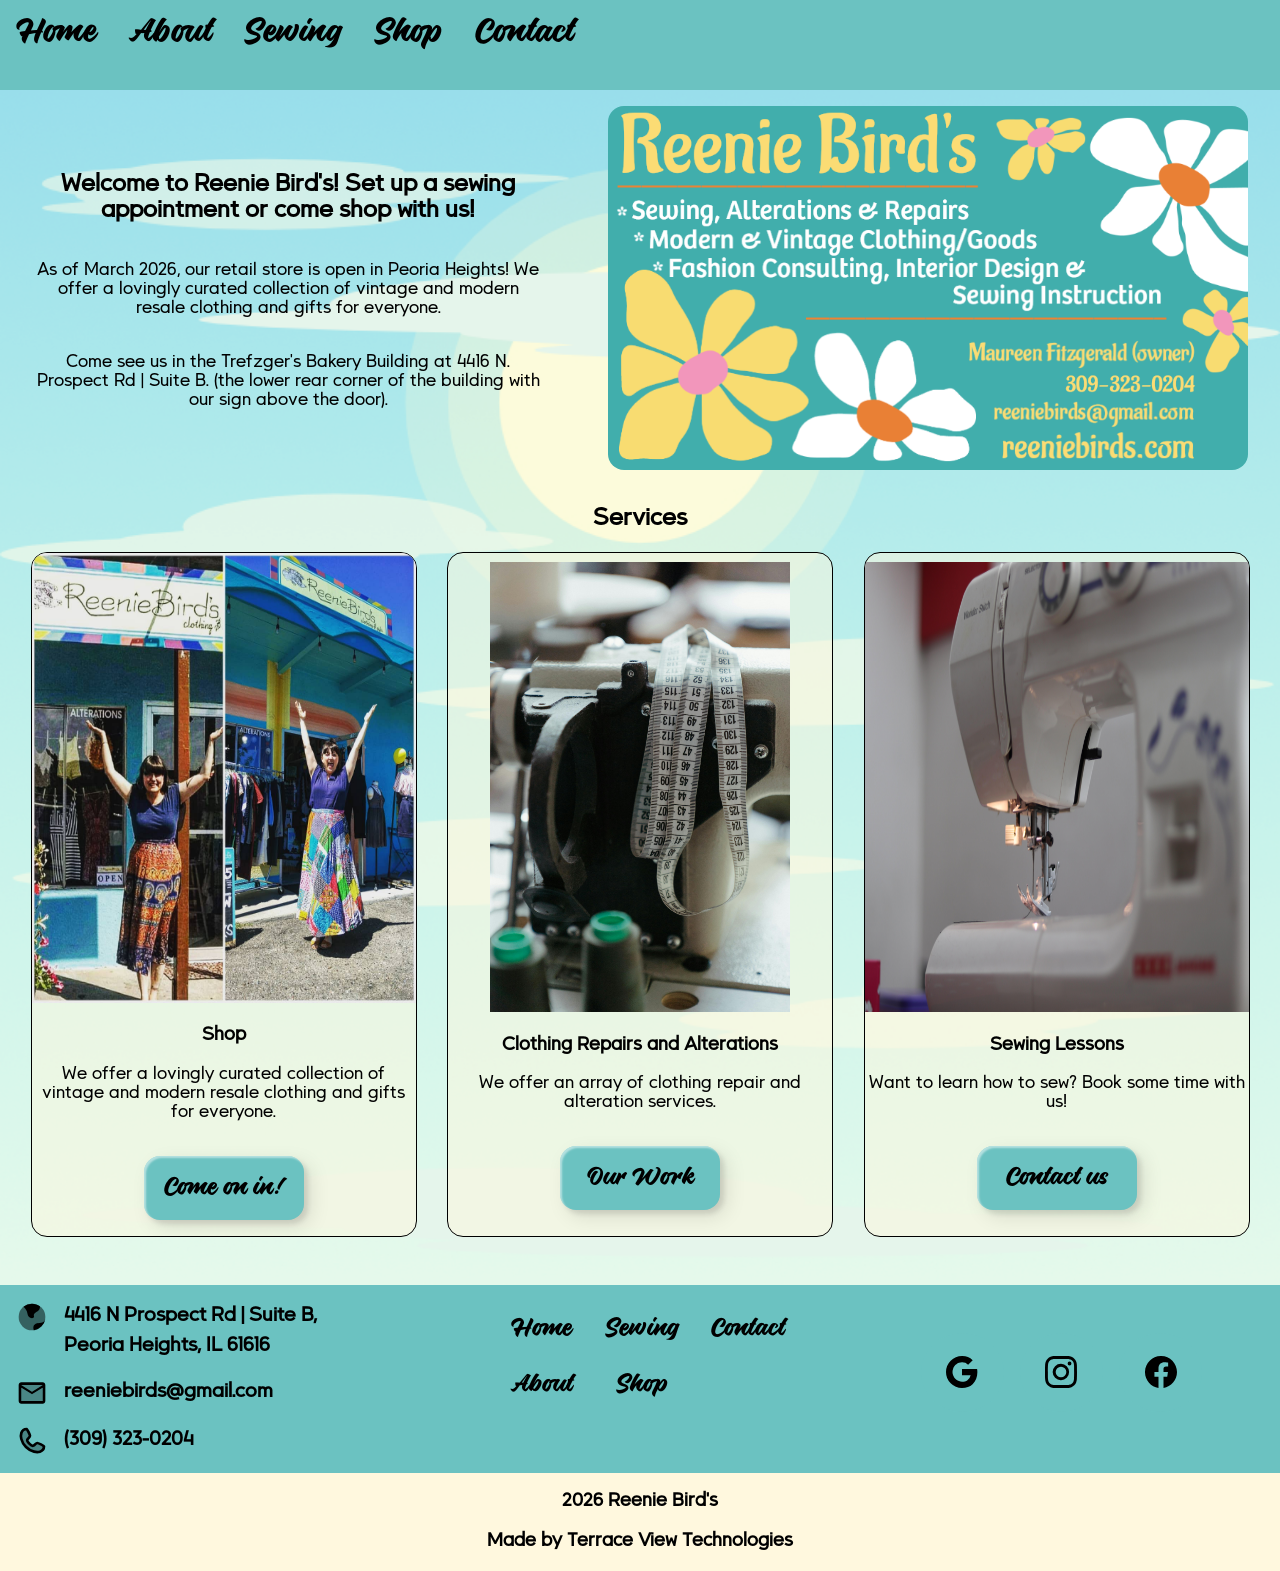
<file: index.html>
<!doctype html>
<html lang="en">
  <head>
    <meta charset="UTF-8" />
    <meta name="viewport" content="width=device-width, initial-scale=1.0" />
    <meta
      name="description"
      content="Peoria Heights shop offering sewing services and a lovingly curated collection of vintage and modern resale clothing and gifts for everyone"
    />
    <meta
      name="keywords"
      content="Peoria Heights resale clothing, Reenie Bird's Peoria Heights"
    />
    <meta property="og:title" content="Reenie Bird's | Peoria Heights" />
    <meta
      property="og:description"
      content="Peoria Heights shop offering sewing services and a lovingly curated collection of vintage and modern resale clothing and gifts for everyone"
    />
    <meta property="og:type" content="website" />
    <meta property="og:image" content="/images/logo.jpg" />
    <meta property="og:url" content="https://www.reeniebirds.com" />
    <title>Reenie Bird's | Peoria Heights</title>
    <link rel="stylesheet" href="output.css" />
  </head>
  <body>
    <section class="nav" id="navbar">
      <a href="index.html">Home</a>
      <a href="about.html">About</a>
      <a href="sewing.html">Sewing</a>
      <a href="shop.html">Shop</a>
      <a href="contact.html">Contact</a>
      <a class="icon" onclick="myFunction()">
        <svg
          xmlns="http://www.w3.org/2000/svg"
          width="16"
          height="16"
          fill="currentColor"
          class="bi bi-list"
          viewBox="0 0 16 16"
        >
          <path
            fill-rule="evenodd"
            d="M2.5 12a.5.5 0 0 1 .5-.5h10a.5.5 0 0 1 0 1H3a.5.5 0 0 1-.5-.5m0-4a.5.5 0 0 1 .5-.5h10a.5.5 0 0 1 0 1H3a.5.5 0 0 1-.5-.5m0-4a.5.5 0 0 1 .5-.5h10a.5.5 0 0 1 0 1H3a.5.5 0 0 1-.5-.5"
          />
        </svg>
      </a>
    </section>

    <div class="wrap">
      <img
        src="images/background copy.jpg"
        alt="Background"
        class="hero-background"
      />
      <section class="text-image">
        <div class="text">
          <h1>
            Welcome to Reenie Bird's! Set up a sewing appointment or come shop
            with us!
          </h1>
          <p>
            As of March 2026, our retail store is open in Peoria Heights! We
            offer a lovingly curated collection of vintage and modern resale
            clothing and gifts for everyone.
          </p>
          <p>
            Come see us in the Trefzger's Bakery Building at 4416 N. Prospect Rd
            | Suite B. (the lower rear corner of the building with our sign
            above the door).
          </p>
        </div>
        <div class="image">
          <img src="images/reenie.png" />
        </div>
      </section>
      <h2 style="position: relative; text-align: center">Services</h2>
      <section class="cards">
        <div class="card">
          <div class="card-img">
            <img src="images/building.jpg" />
          </div>
          <div class="card-text">
            <h3>Shop</h3>
            <p>
              We offer a lovingly curated collection of vintage and modern
              resale clothing and gifts for everyone.
            </p>
          </div>
          <a href="shop.html"
            ><button class="card-button btn-4">Come on in!</button></a
          >
        </div>
        <div class="card">
          <div class="card-img">
            <img src="images/alterations.jpg" />
          </div>
          <div class="card-text">
            <h3>Clothing Repairs and Alterations</h3>
            <p>
              We offer an array of clothing repair and alteration services.
            </p>
          </div>
          <a href="sewing.html"
            ><button class="card-button btn-4">Our Work</button></a
          >
        </div>
        <div class="card">
          <div class="card-img">
            <img src="images/sewing.jpg" />
          </div>
          <div class="card-text">
            <h3>Sewing Lessons</h3>
            <p>
              Want to learn how to sew? Book some time with us!
            </p>
          </div>
          <a href="contact.html"
            ><button class="card-button btn-4">Contact us</button></a
          >
        </div>
      </section>
    </div>
      <section class="footer">
        <div class="footer-left" style="margin-left: 1rem;">
            <div style="display: flex; margin-bottom: 1rem;">
                <svg xmlns="http://www.w3.org/2000/svg" width="32px" height="32px" style="margin-right: 1rem;" viewBox="0 0 24 24"><title xmlns="">earth-bold-duotone</title><circle cx="12" cy="12" r="10" fill="currentColor" opacity=".5"/><path fill="currentColor" d="M8.575 9.447C8.388 7.363 6.781 5.421 6 4.711l-.43-.37A9.96 9.96 0 0 1 12 2c2.214 0 4.26.72 5.916 1.936c.234.711-.212 2.196-.68 2.906c-.17.257-.554.577-.976.88c-.95.683-2.15 1.02-2.76 2.278a1.42 1.42 0 0 0-.083 1.016c.06.22.1.459.1.692c.002.755-.762 1.3-1.517 1.292c-1.964-.021-3.25-1.604-3.425-3.553m4.862 8.829c.988-1.862 4.281-1.862 4.281-1.862c3.432-.036 3.896-2.12 4.206-3.173a10.006 10.006 0 0 1-8.535 8.664c-.323-.68-.705-2.21.048-3.629"/></svg>
            <a href="https://www.google.com/maps/place/Reenie+Bird's+Alterations+and+Repairs%2FReenie+Bird's+Clothing+and+Gifts/@40.7404541,-89.5753849,17z/data=!3m1!4b1!4m6!3m5!1s0x808430a72eebaa35:0xdec595562383ec9b!8m2!3d40.7404541!4d-89.57281!16s%2Fg%2F11bwmffggb?entry=ttu&g_ep=EgoyMDI2MDMyMy4xIKXMDSoASAFQAw%3D%3D" class="cs-link">
                4416 N Prospect Rd | Suite B, <br>Peoria Heights, IL 61616
            </a>
            </div>
            <div style="display: flex; margin-bottom: 1rem;">
                <svg xmlns="http://www.w3.org/2000/svg" width="32px" height="32px" style="margin-right: 1rem;" viewBox="0 0 24 24"><title xmlns="">twotone-mail</title><path fill="currentColor" d="M20 6H4l8 4.99zM4 8v10h16V8l-8 5z" opacity=".3"/><path fill="currentColor" d="M20 4H4c-1.1 0-2 .9-2 2v12c0 1.1.9 2 2 2h16c1.1 0 2-.9 2-2V6c0-1.1-.9-2-2-2m0 2l-8 4.99L4 6zm0 12H4V8l8 5l8-5z"/></svg>
            <a href="mailto:reeniebirds@gmail.com" class="cs-link"> reeniebirds@gmail.com</a>
            </div>
            <div style="display: flex; margin-bottom: 1rem;">
                <svg xmlns="http://www.w3.org/2000/svg" width="32px" height="32px" style="margin-right: 1rem;" viewBox="0 0 24 24"><title xmlns="">phone-twotone</title><path fill="currentColor" fill-opacity="0" stroke="currentColor" stroke-dasharray="62" stroke-linecap="round" stroke-linejoin="round" stroke-width="2" d="M8 3c0.5 0 2.5 4.5 2.5 5c0 1 -1.5 2 -2 3c-0.5 1 0.5 2 1.5 3c0.39 0.39 2 2 3 1.5c1 -0.5 2 -2 3 -2c0.5 0 5 2 5 2.5c0 2 -1.5 3.5 -3 4c-1.5 0.5 -2.5 0.5 -4.5 0c-2 -0.5 -3.5 -1 -6 -3.5c-2.5 -2.5 -3 -4 -3.5 -6c-0.5 -2 -0.5 -3 0 -4.5c0.5 -1.5 2 -3 4 -3Z"><animate fill="freeze" attributeName="stroke-dashoffset" dur="0.6s" values="62;0"/><animate fill="freeze" attributeName="fill-opacity" begin="0.7s" dur="0.15s" to=".3"/></path></svg>
            <a href="tel:309-323-0204" class="cs-link">(309) 323-0204</a>
            </div>
        </div>
        <div class="footer-center">
        <div class="footer-col">
        <a href="index.html">Home</a>
        <a href="about.html">About</a>
        </div>
        <div class="footer-col">
        <a href="sewing.html">Sewing</a>
        <a href="shop.html">Shop</a>
        </div>
        <div class="footer-col">
        <a href="contact.html">Contact</a>
        </div>
        </div>
        <div class="footer-right">
          <div class="footer-col">
            <a
              class="cs-social-link"
              aria-label="visit google profile"
              href="https://maps.app.goo.gl/Jky63LUrPMNqRnny6"
            >
              <svg
                xmlns="http://www.w3.org/2000/svg"
                width="32"
                height="32"
                class="bi bi-google"
                viewBox="0 0 16 16"
              >
                <path
                  d="M15.545 6.558a9.4 9.4 0 0 1 .139 1.626c0 2.434-.87 4.492-2.384 5.885h.002C11.978 15.292 10.158 16 8 16A8 8 0 1 1 8 0a7.7 7.7 0 0 1 5.352 2.082l-2.284 2.284A4.35 4.35 0 0 0 8 3.166c-2.087 0-3.86 1.408-4.492 3.304a4.8 4.8 0 0 0 0 3.063h.003c.635 1.893 2.405 3.301 4.492 3.301 1.078 0 2.004-.276 2.722-.764h-.003a3.7 3.7 0 0 0 1.599-2.431H8v-3.08z"
                />
              </svg>
            </a>
          </div>
          <div class="footer-col">
            <a
              class="cs-social-link"
              aria-label="visit instagram profile"
              href="http://instagram.com/reeniebirds"
            >
              <svg
                xmlns="http://www.w3.org/2000/svg"
                width="32"
                height="32"
                class="bi bi-instagram"
                viewBox="0 0 16 16"
              >
                <path
                  d="M8 0C5.829 0 5.556.01 4.703.048 3.85.088 3.269.222 2.76.42a3.9 3.9 0 0 0-1.417.923A3.9 3.9 0 0 0 .42 2.76C.222 3.268.087 3.85.048 4.7.01 5.555 0 5.827 0 8.001c0 2.172.01 2.444.048 3.297.04.852.174 1.433.372 1.942.205.526.478.972.923 1.417.444.445.89.719 1.416.923.51.198 1.09.333 1.942.372C5.555 15.99 5.827 16 8 16s2.444-.01 3.298-.048c.851-.04 1.434-.174 1.943-.372a3.9 3.9 0 0 0 1.416-.923c.445-.445.718-.891.923-1.417.197-.509.332-1.09.372-1.942C15.99 10.445 16 10.173 16 8s-.01-2.445-.048-3.299c-.04-.851-.175-1.433-.372-1.941a3.9 3.9 0 0 0-.923-1.417A3.9 3.9 0 0 0 13.24.42c-.51-.198-1.092-.333-1.943-.372C10.443.01 10.172 0 7.998 0zm-.717 1.442h.718c2.136 0 2.389.007 3.232.046.78.035 1.204.166 1.486.275.373.145.64.319.92.599s.453.546.598.92c.11.281.24.705.275 1.485.039.843.047 1.096.047 3.231s-.008 2.389-.047 3.232c-.035.78-.166 1.203-.275 1.485a2.5 2.5 0 0 1-.599.919c-.28.28-.546.453-.92.598-.28.11-.704.24-1.485.276-.843.038-1.096.047-3.232.047s-2.39-.009-3.233-.047c-.78-.036-1.203-.166-1.485-.276a2.5 2.5 0 0 1-.92-.598 2.5 2.5 0 0 1-.6-.92c-.109-.281-.24-.705-.275-1.485-.038-.843-.046-1.096-.046-3.233s.008-2.388.046-3.231c.036-.78.166-1.204.276-1.486.145-.373.319-.64.599-.92s.546-.453.92-.598c.282-.11.705-.24 1.485-.276.738-.034 1.024-.044 2.515-.045zm4.988 1.328a.96.96 0 1 0 0 1.92.96.96 0 0 0 0-1.92m-4.27 1.122a4.109 4.109 0 1 0 0 8.217 4.109 4.109 0 0 0 0-8.217m0 1.441a2.667 2.667 0 1 1 0 5.334 2.667 2.667 0 0 1 0-5.334"
                />
              </svg>
            </a>
          </div>
          <div class="footer-col">
            <a
              class="cs-social-link"
              aria-label="visit facebook profile"
              href="https://facebook.com/reeniebirds"
            >
              <svg
                xmlns="http://www.w3.org/2000/svg"
                width="32"
                height="32"
                class="bi bi-facebook"
                viewBox="0 0 16 16"
              >
                <path
                  d="M16 8.049c0-4.446-3.582-8.05-8-8.05C3.58 0-.002 3.603-.002 8.05c0 4.017 2.926 7.347 6.75 7.951v-5.625h-2.03V8.05H6.75V6.275c0-2.017 1.195-3.131 3.022-3.131.876 0 1.791.157 1.791.157v1.98h-1.009c-.993 0-1.303.621-1.303 1.258v1.51h2.218l-.354 2.326H9.25V16c3.824-.604 6.75-3.934 6.75-7.951"
                />
              </svg>
            </a>
          </div>
        </div>
      </section>
    <section style="text-align: center">
      <h3>2026 Reenie Bird's</h3>
      <h3>Made by Terrace View Technologies</h3>
    </section>
    <script src="script.js"></script>
  </body>
</html>
</file>
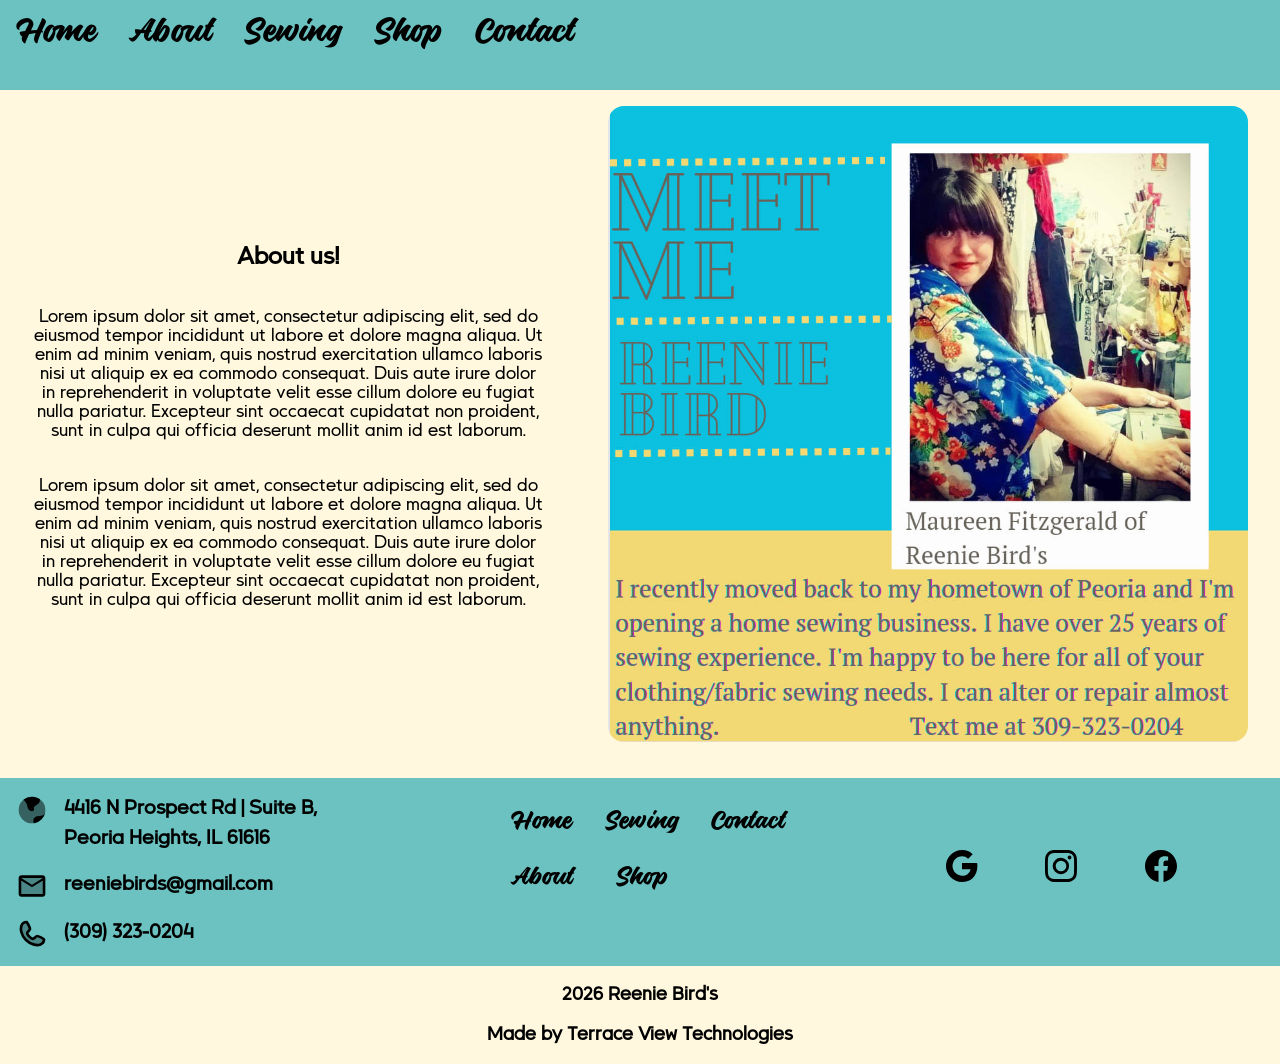
<file: about.html>
<!DOCTYPE html>
<html lang="en">
<head>
    <meta charset="UTF-8">
    <meta name="viewport" content="width=device-width, initial-scale=1.0">
    <meta name="description" content="">
    <title>About</title>
    <link rel="stylesheet" href="output.css">
</head>
<body>
    <section class="nav" id="navbar">
        <a href="index.html">Home</a>
        <a href="about.html">About</a>
        <a href="sewing.html">Sewing</a>
        <a href="shop.html">Shop</a>
        <a href="contact.html">Contact</a>
        <a class="icon" onclick="myFunction()">
            <svg xmlns="http://www.w3.org/2000/svg" width="16" height="16" fill="currentColor" class="bi bi-list"
                viewBox="0 0 16 16">
                <path fill-rule="evenodd"
                    d="M2.5 12a.5.5 0 0 1 .5-.5h10a.5.5 0 0 1 0 1H3a.5.5 0 0 1-.5-.5m0-4a.5.5 0 0 1 .5-.5h10a.5.5 0 0 1 0 1H3a.5.5 0 0 1-.5-.5m0-4a.5.5 0 0 1 .5-.5h10a.5.5 0 0 1 0 1H3a.5.5 0 0 1-.5-.5" />
            </svg>
        </a>

    </section>

    <section class="text-image">
        <div class="text">
        <h1>About us!</h1>
        <p>Lorem ipsum dolor sit amet, consectetur adipiscing elit, sed do eiusmod tempor incididunt ut labore et dolore magna aliqua. 
            Ut enim ad minim veniam, quis nostrud exercitation ullamco laboris nisi ut aliquip ex ea commodo consequat. 
            Duis aute irure dolor in reprehenderit in voluptate velit esse cillum dolore eu fugiat nulla pariatur. 
            Excepteur sint occaecat cupidatat non proident, sunt in culpa qui officia deserunt mollit anim id est laborum.
</p>
<p>Lorem ipsum dolor sit amet, consectetur adipiscing elit, sed do eiusmod tempor incididunt ut labore et dolore magna aliqua. 
            Ut enim ad minim veniam, quis nostrud exercitation ullamco laboris nisi ut aliquip ex ea commodo consequat. 
            Duis aute irure dolor in reprehenderit in voluptate velit esse cillum dolore eu fugiat nulla pariatur. 
            Excepteur sint occaecat cupidatat non proident, sunt in culpa qui officia deserunt mollit anim id est laborum.
</p>
</div>
<div class="image">
<img src="images/RB meet me.jpg">
</div>
    </section>
    <section class="footer">
        <div class="footer-left" style="margin-left: 1rem;">
            <div style="display: flex; margin-bottom: 1rem;">
                <svg xmlns="http://www.w3.org/2000/svg" width="32px" height="32px" style="margin-right: 1rem;" viewBox="0 0 24 24"><title xmlns="">earth-bold-duotone</title><circle cx="12" cy="12" r="10" fill="currentColor" opacity=".5"/><path fill="currentColor" d="M8.575 9.447C8.388 7.363 6.781 5.421 6 4.711l-.43-.37A9.96 9.96 0 0 1 12 2c2.214 0 4.26.72 5.916 1.936c.234.711-.212 2.196-.68 2.906c-.17.257-.554.577-.976.88c-.95.683-2.15 1.02-2.76 2.278a1.42 1.42 0 0 0-.083 1.016c.06.22.1.459.1.692c.002.755-.762 1.3-1.517 1.292c-1.964-.021-3.25-1.604-3.425-3.553m4.862 8.829c.988-1.862 4.281-1.862 4.281-1.862c3.432-.036 3.896-2.12 4.206-3.173a10.006 10.006 0 0 1-8.535 8.664c-.323-.68-.705-2.21.048-3.629"/></svg>
            <a href="https://www.google.com/maps/place/Reenie+Bird's+Alterations+and+Repairs%2FReenie+Bird's+Clothing+and+Gifts/@40.7404541,-89.5753849,17z/data=!3m1!4b1!4m6!3m5!1s0x808430a72eebaa35:0xdec595562383ec9b!8m2!3d40.7404541!4d-89.57281!16s%2Fg%2F11bwmffggb?entry=ttu&g_ep=EgoyMDI2MDMyMy4xIKXMDSoASAFQAw%3D%3D" class="cs-link">
                4416 N Prospect Rd | Suite B, <br>Peoria Heights, IL 61616
            </a>
            </div>
            <div style="display: flex; margin-bottom: 1rem;">
                <svg xmlns="http://www.w3.org/2000/svg" width="32px" height="32px" style="margin-right: 1rem;" viewBox="0 0 24 24"><title xmlns="">twotone-mail</title><path fill="currentColor" d="M20 6H4l8 4.99zM4 8v10h16V8l-8 5z" opacity=".3"/><path fill="currentColor" d="M20 4H4c-1.1 0-2 .9-2 2v12c0 1.1.9 2 2 2h16c1.1 0 2-.9 2-2V6c0-1.1-.9-2-2-2m0 2l-8 4.99L4 6zm0 12H4V8l8 5l8-5z"/></svg>
            <a href="mailto:reeniebirds@gmail.com" class="cs-link"> reeniebirds@gmail.com</a>
            </div>
            <div style="display: flex; margin-bottom: 1rem;">
                <svg xmlns="http://www.w3.org/2000/svg" width="32px" height="32px" style="margin-right: 1rem;" viewBox="0 0 24 24"><title xmlns="">phone-twotone</title><path fill="currentColor" fill-opacity="0" stroke="currentColor" stroke-dasharray="62" stroke-linecap="round" stroke-linejoin="round" stroke-width="2" d="M8 3c0.5 0 2.5 4.5 2.5 5c0 1 -1.5 2 -2 3c-0.5 1 0.5 2 1.5 3c0.39 0.39 2 2 3 1.5c1 -0.5 2 -2 3 -2c0.5 0 5 2 5 2.5c0 2 -1.5 3.5 -3 4c-1.5 0.5 -2.5 0.5 -4.5 0c-2 -0.5 -3.5 -1 -6 -3.5c-2.5 -2.5 -3 -4 -3.5 -6c-0.5 -2 -0.5 -3 0 -4.5c0.5 -1.5 2 -3 4 -3Z"><animate fill="freeze" attributeName="stroke-dashoffset" dur="0.6s" values="62;0"/><animate fill="freeze" attributeName="fill-opacity" begin="0.7s" dur="0.15s" to=".3"/></path></svg>
            <a href="tel:309-323-0204" class="cs-link">(309) 323-0204</a>
            </div>
        </div>
        <div class="footer-center">
        <div class="footer-col">
        <a href="index.html">Home</a>
        <a href="about.html">About</a>
        </div>
        <div class="footer-col">
        <a href="sewing.html">Sewing</a>
        <a href="shop.html">Shop</a>
        </div>
        <div class="footer-col">
        <a href="contact.html">Contact</a>
        </div>
        </div>
        <div class="footer-right">
          <div class="footer-col">
            <a
              class="cs-social-link"
              aria-label="visit google profile"
              href="https://maps.app.goo.gl/Jky63LUrPMNqRnny6"
            >
              <svg
                xmlns="http://www.w3.org/2000/svg"
                width="32"
                height="32"
                class="bi bi-google"
                viewBox="0 0 16 16"
              >
                <path
                  d="M15.545 6.558a9.4 9.4 0 0 1 .139 1.626c0 2.434-.87 4.492-2.384 5.885h.002C11.978 15.292 10.158 16 8 16A8 8 0 1 1 8 0a7.7 7.7 0 0 1 5.352 2.082l-2.284 2.284A4.35 4.35 0 0 0 8 3.166c-2.087 0-3.86 1.408-4.492 3.304a4.8 4.8 0 0 0 0 3.063h.003c.635 1.893 2.405 3.301 4.492 3.301 1.078 0 2.004-.276 2.722-.764h-.003a3.7 3.7 0 0 0 1.599-2.431H8v-3.08z"
                />
              </svg>
            </a>
          </div>
          <div class="footer-col">
            <a
              class="cs-social-link"
              aria-label="visit instagram profile"
              href="http://instagram.com/reeniebirds"
            >
              <svg
                xmlns="http://www.w3.org/2000/svg"
                width="32"
                height="32"
                class="bi bi-instagram"
                viewBox="0 0 16 16"
              >
                <path
                  d="M8 0C5.829 0 5.556.01 4.703.048 3.85.088 3.269.222 2.76.42a3.9 3.9 0 0 0-1.417.923A3.9 3.9 0 0 0 .42 2.76C.222 3.268.087 3.85.048 4.7.01 5.555 0 5.827 0 8.001c0 2.172.01 2.444.048 3.297.04.852.174 1.433.372 1.942.205.526.478.972.923 1.417.444.445.89.719 1.416.923.51.198 1.09.333 1.942.372C5.555 15.99 5.827 16 8 16s2.444-.01 3.298-.048c.851-.04 1.434-.174 1.943-.372a3.9 3.9 0 0 0 1.416-.923c.445-.445.718-.891.923-1.417.197-.509.332-1.09.372-1.942C15.99 10.445 16 10.173 16 8s-.01-2.445-.048-3.299c-.04-.851-.175-1.433-.372-1.941a3.9 3.9 0 0 0-.923-1.417A3.9 3.9 0 0 0 13.24.42c-.51-.198-1.092-.333-1.943-.372C10.443.01 10.172 0 7.998 0zm-.717 1.442h.718c2.136 0 2.389.007 3.232.046.78.035 1.204.166 1.486.275.373.145.64.319.92.599s.453.546.598.92c.11.281.24.705.275 1.485.039.843.047 1.096.047 3.231s-.008 2.389-.047 3.232c-.035.78-.166 1.203-.275 1.485a2.5 2.5 0 0 1-.599.919c-.28.28-.546.453-.92.598-.28.11-.704.24-1.485.276-.843.038-1.096.047-3.232.047s-2.39-.009-3.233-.047c-.78-.036-1.203-.166-1.485-.276a2.5 2.5 0 0 1-.92-.598 2.5 2.5 0 0 1-.6-.92c-.109-.281-.24-.705-.275-1.485-.038-.843-.046-1.096-.046-3.233s.008-2.388.046-3.231c.036-.78.166-1.204.276-1.486.145-.373.319-.64.599-.92s.546-.453.92-.598c.282-.11.705-.24 1.485-.276.738-.034 1.024-.044 2.515-.045zm4.988 1.328a.96.96 0 1 0 0 1.92.96.96 0 0 0 0-1.92m-4.27 1.122a4.109 4.109 0 1 0 0 8.217 4.109 4.109 0 0 0 0-8.217m0 1.441a2.667 2.667 0 1 1 0 5.334 2.667 2.667 0 0 1 0-5.334"
                />
              </svg>
            </a>
          </div>
          <div class="footer-col">
            <a
              class="cs-social-link"
              aria-label="visit facebook profile"
              href="https://facebook.com/reeniebirds"
            >
              <svg
                xmlns="http://www.w3.org/2000/svg"
                width="32"
                height="32"
                class="bi bi-facebook"
                viewBox="0 0 16 16"
              >
                <path
                  d="M16 8.049c0-4.446-3.582-8.05-8-8.05C3.58 0-.002 3.603-.002 8.05c0 4.017 2.926 7.347 6.75 7.951v-5.625h-2.03V8.05H6.75V6.275c0-2.017 1.195-3.131 3.022-3.131.876 0 1.791.157 1.791.157v1.98h-1.009c-.993 0-1.303.621-1.303 1.258v1.51h2.218l-.354 2.326H9.25V16c3.824-.604 6.75-3.934 6.75-7.951"
                />
              </svg>
            </a>
          </div>
        </div>
      </section>
    <section style="text-align: center">
      <h3>2026 Reenie Bird's</h3>
      <h3>Made by Terrace View Technologies</h3>
    </section>
    <script src="script.js"></script>
</body>
</html>
</file>
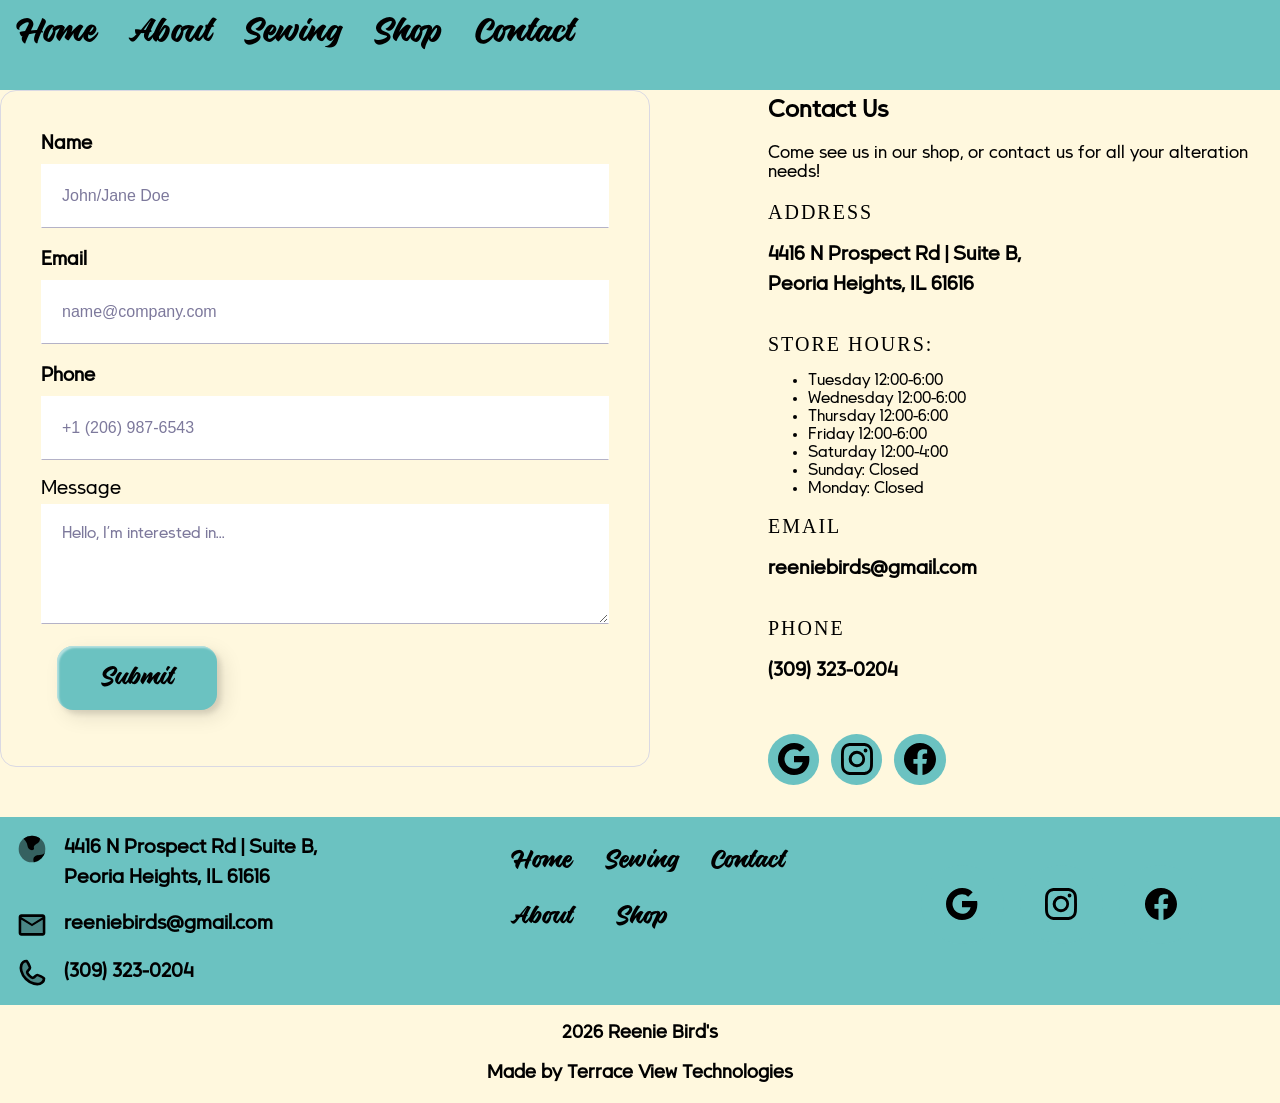
<file: contact.html>
<!DOCTYPE html>
<html lang="en">
<head>
    <meta charset="UTF-8">
    <meta name="viewport" content="width=device-width, initial-scale=1.0">
    <title>Contact</title>
    <link rel="stylesheet" href="output.css">
</head>
<body>
    <section class="nav" id="navbar">
        <a href="index.html">Home</a>
        <a href="about.html">About</a>
        <a href="sewing.html">Sewing</a>
        <a href="shop.html">Shop</a>
        <a href="contact.html">Contact</a>
        <a class="icon" onclick="myFunction()">
            <svg xmlns="http://www.w3.org/2000/svg" width="16" height="16" fill="currentColor" class="bi bi-list"
                viewBox="0 0 16 16">
                <path fill-rule="evenodd"
                    d="M2.5 12a.5.5 0 0 1 .5-.5h10a.5.5 0 0 1 0 1H3a.5.5 0 0 1-.5-.5m0-4a.5.5 0 0 1 .5-.5h10a.5.5 0 0 1 0 1H3a.5.5 0 0 1-.5-.5m0-4a.5.5 0 0 1 .5-.5h10a.5.5 0 0 1 0 1H3a.5.5 0 0 1-.5-.5" />
            </svg>
        </a>
    </section>
        <!-- ============================================ -->
<!--                Contact Form                  -->
<!-- ============================================ -->

<section id="cs-contact-490">
    <div class="cs-container">
        <!-- Contact Info -->
        <div class="cs-content">
            <H1 style="margin-top:0.5rem;">Contact Us</h1>
            <p class="cs-text">
                Come see us in our shop, or contact us for all your alteration needs!
            </p>
            <!--Address-->
            <span class="cs-header">Address</span>
            <a href="https://www.google.com/maps/place/Reenie+Bird's+Alterations+and+Repairs%2FReenie+Bird's+Clothing+and+Gifts/@40.7404541,-89.5753849,17z/data=!3m1!4b1!4m6!3m5!1s0x808430a72eebaa35:0xdec595562383ec9b!8m2!3d40.7404541!4d-89.57281!16s%2Fg%2F11bwmffggb?entry=ttu&g_ep=EgoyMDI2MDMyMy4xIKXMDSoASAFQAw%3D%3D" class="cs-link">
                4416 N Prospect Rd | Suite B, <br>Peoria Heights, IL 61616
            </a>
        <span class="cs-header">Store hours:</span>
        <ul>
    <li>Tuesday 12:00-6:00</li>
    <li>Wednesday 12:00-6:00</li>
    <li>Thursday 12:00-6:00</li>
    <li>Friday 12:00-6:00</li>
    <li>Saturday 12:00-4:00</li>
    <li>Sunday: Closed</li>
    <li>Monday: Closed</li>
    </ul>
            <!--Email-->
            <span class="cs-header">Email</span>
            <a href="mailto:reeniebirds@gmail.com" class="cs-link"> reeniebirds@gmail.com</a>
            <!--Phone-->
            <span class="cs-header">Phone</span>
            <a href="tel:309-323-0204" class="cs-link">(309) 323-0204</a>
            

            <!--Social Buttons-->
            <div class="cs-social">
                <a class="cs-social-link" aria-label="visit google profile" href="https://maps.app.goo.gl/Jky63LUrPMNqRnny6">
                    <svg xmlns="http://www.w3.org/2000/svg" width="32" height="32" class="bi bi-google" viewBox="0 0 16 16">
  <path d="M15.545 6.558a9.4 9.4 0 0 1 .139 1.626c0 2.434-.87 4.492-2.384 5.885h.002C11.978 15.292 10.158 16 8 16A8 8 0 1 1 8 0a7.7 7.7 0 0 1 5.352 2.082l-2.284 2.284A4.35 4.35 0 0 0 8 3.166c-2.087 0-3.86 1.408-4.492 3.304a4.8 4.8 0 0 0 0 3.063h.003c.635 1.893 2.405 3.301 4.492 3.301 1.078 0 2.004-.276 2.722-.764h-.003a3.7 3.7 0 0 0 1.599-2.431H8v-3.08z"/>
</svg>
                </a>
                <a class="cs-social-link" aria-label="visit instagram profile" href="http://instagram.com/reeniebirds">
                    <svg xmlns="http://www.w3.org/2000/svg" width="32" height="32" class="bi bi-instagram" viewBox="0 0 16 16">
  <path d="M8 0C5.829 0 5.556.01 4.703.048 3.85.088 3.269.222 2.76.42a3.9 3.9 0 0 0-1.417.923A3.9 3.9 0 0 0 .42 2.76C.222 3.268.087 3.85.048 4.7.01 5.555 0 5.827 0 8.001c0 2.172.01 2.444.048 3.297.04.852.174 1.433.372 1.942.205.526.478.972.923 1.417.444.445.89.719 1.416.923.51.198 1.09.333 1.942.372C5.555 15.99 5.827 16 8 16s2.444-.01 3.298-.048c.851-.04 1.434-.174 1.943-.372a3.9 3.9 0 0 0 1.416-.923c.445-.445.718-.891.923-1.417.197-.509.332-1.09.372-1.942C15.99 10.445 16 10.173 16 8s-.01-2.445-.048-3.299c-.04-.851-.175-1.433-.372-1.941a3.9 3.9 0 0 0-.923-1.417A3.9 3.9 0 0 0 13.24.42c-.51-.198-1.092-.333-1.943-.372C10.443.01 10.172 0 7.998 0zm-.717 1.442h.718c2.136 0 2.389.007 3.232.046.78.035 1.204.166 1.486.275.373.145.64.319.92.599s.453.546.598.92c.11.281.24.705.275 1.485.039.843.047 1.096.047 3.231s-.008 2.389-.047 3.232c-.035.78-.166 1.203-.275 1.485a2.5 2.5 0 0 1-.599.919c-.28.28-.546.453-.92.598-.28.11-.704.24-1.485.276-.843.038-1.096.047-3.232.047s-2.39-.009-3.233-.047c-.78-.036-1.203-.166-1.485-.276a2.5 2.5 0 0 1-.92-.598 2.5 2.5 0 0 1-.6-.92c-.109-.281-.24-.705-.275-1.485-.038-.843-.046-1.096-.046-3.233s.008-2.388.046-3.231c.036-.78.166-1.204.276-1.486.145-.373.319-.64.599-.92s.546-.453.92-.598c.282-.11.705-.24 1.485-.276.738-.034 1.024-.044 2.515-.045zm4.988 1.328a.96.96 0 1 0 0 1.92.96.96 0 0 0 0-1.92m-4.27 1.122a4.109 4.109 0 1 0 0 8.217 4.109 4.109 0 0 0 0-8.217m0 1.441a2.667 2.667 0 1 1 0 5.334 2.667 2.667 0 0 1 0-5.334"/>
</svg>
                </a>
                <a class="cs-social-link" aria-label="visit facebook profile" href="https://facebook.com/reeniebirds">
                    <svg xmlns="http://www.w3.org/2000/svg" width="32" height="32" class="bi bi-facebook" viewBox="0 0 16 16">
  <path d="M16 8.049c0-4.446-3.582-8.05-8-8.05C3.58 0-.002 3.603-.002 8.05c0 4.017 2.926 7.347 6.75 7.951v-5.625h-2.03V8.05H6.75V6.275c0-2.017 1.195-3.131 3.022-3.131.876 0 1.791.157 1.791.157v1.98h-1.009c-.993 0-1.303.621-1.303 1.258v1.51h2.218l-.354 2.326H9.25V16c3.824-.604 6.75-3.934 6.75-7.951"/>
</svg>
                </a>
            </div>
        </div>
        <!-- Form -->
        <form id="cs-form-490" name="Contact Form" method="post">
            <label class="cs-label">
                Name
                <input class="cs-input" required type="text" id="name-490" name="name" placeholder="John/Jane Doe">
            </label>
            <label class="cs-label">
                Email
                <input class="cs-input" required type="text" id="email-490" name="email" placeholder="name@company.com">
            </label>
            <label class="cs-label">
                Phone
                <input class="cs-input" required type="text" id="phone-490" name="phone" placeholder="+1 (206) 987-6543">
            </label>
            <label class="cs-label-message">
                Message
                <textarea class="cs-input" required name="Message" id="message-490" placeholder="Hello, I’m interested in..."></textarea>
            </label>
            <button class="card-button btn-4" type="submit">Submit</button>
        </form>
    </div>
</section>
<section class="footer">
        <div class="footer-left" style="margin-left: 1rem;">
            <div style="display: flex; margin-bottom: 1rem;">
                <svg xmlns="http://www.w3.org/2000/svg" width="32px" height="32px" style="margin-right: 1rem;" viewBox="0 0 24 24"><title xmlns="">earth-bold-duotone</title><circle cx="12" cy="12" r="10" fill="currentColor" opacity=".5"/><path fill="currentColor" d="M8.575 9.447C8.388 7.363 6.781 5.421 6 4.711l-.43-.37A9.96 9.96 0 0 1 12 2c2.214 0 4.26.72 5.916 1.936c.234.711-.212 2.196-.68 2.906c-.17.257-.554.577-.976.88c-.95.683-2.15 1.02-2.76 2.278a1.42 1.42 0 0 0-.083 1.016c.06.22.1.459.1.692c.002.755-.762 1.3-1.517 1.292c-1.964-.021-3.25-1.604-3.425-3.553m4.862 8.829c.988-1.862 4.281-1.862 4.281-1.862c3.432-.036 3.896-2.12 4.206-3.173a10.006 10.006 0 0 1-8.535 8.664c-.323-.68-.705-2.21.048-3.629"/></svg>
            <a href="https://www.google.com/maps/place/Reenie+Bird's+Alterations+and+Repairs%2FReenie+Bird's+Clothing+and+Gifts/@40.7404541,-89.5753849,17z/data=!3m1!4b1!4m6!3m5!1s0x808430a72eebaa35:0xdec595562383ec9b!8m2!3d40.7404541!4d-89.57281!16s%2Fg%2F11bwmffggb?entry=ttu&g_ep=EgoyMDI2MDMyMy4xIKXMDSoASAFQAw%3D%3D" class="cs-link">
                4416 N Prospect Rd | Suite B, <br>Peoria Heights, IL 61616
            </a>
            </div>
            <div style="display: flex; margin-bottom: 1rem;">
                <svg xmlns="http://www.w3.org/2000/svg" width="32px" height="32px" style="margin-right: 1rem;" viewBox="0 0 24 24"><title xmlns="">twotone-mail</title><path fill="currentColor" d="M20 6H4l8 4.99zM4 8v10h16V8l-8 5z" opacity=".3"/><path fill="currentColor" d="M20 4H4c-1.1 0-2 .9-2 2v12c0 1.1.9 2 2 2h16c1.1 0 2-.9 2-2V6c0-1.1-.9-2-2-2m0 2l-8 4.99L4 6zm0 12H4V8l8 5l8-5z"/></svg>
            <a href="mailto:reeniebirds@gmail.com" class="cs-link"> reeniebirds@gmail.com</a>
            </div>
            <div style="display: flex; margin-bottom: 1rem;">
                <svg xmlns="http://www.w3.org/2000/svg" width="32px" height="32px" style="margin-right: 1rem;" viewBox="0 0 24 24"><title xmlns="">phone-twotone</title><path fill="currentColor" fill-opacity="0" stroke="currentColor" stroke-dasharray="62" stroke-linecap="round" stroke-linejoin="round" stroke-width="2" d="M8 3c0.5 0 2.5 4.5 2.5 5c0 1 -1.5 2 -2 3c-0.5 1 0.5 2 1.5 3c0.39 0.39 2 2 3 1.5c1 -0.5 2 -2 3 -2c0.5 0 5 2 5 2.5c0 2 -1.5 3.5 -3 4c-1.5 0.5 -2.5 0.5 -4.5 0c-2 -0.5 -3.5 -1 -6 -3.5c-2.5 -2.5 -3 -4 -3.5 -6c-0.5 -2 -0.5 -3 0 -4.5c0.5 -1.5 2 -3 4 -3Z"><animate fill="freeze" attributeName="stroke-dashoffset" dur="0.6s" values="62;0"/><animate fill="freeze" attributeName="fill-opacity" begin="0.7s" dur="0.15s" to=".3"/></path></svg>
            <a href="tel:309-323-0204" class="cs-link">(309) 323-0204</a>
            </div>
        </div>
        <div class="footer-center">
        <div class="footer-col">
        <a href="index.html">Home</a>
        <a href="about.html">About</a>
        </div>
        <div class="footer-col">
        <a href="sewing.html">Sewing</a>
        <a href="shop.html">Shop</a>
        </div>
        <div class="footer-col">
        <a href="contact.html">Contact</a>
        </div>
        </div>
        <div class="footer-right">
          <div class="footer-col">
            <a
              class="cs-social-link"
              aria-label="visit google profile"
              href="https://maps.app.goo.gl/Jky63LUrPMNqRnny6"
            >
              <svg
                xmlns="http://www.w3.org/2000/svg"
                width="32"
                height="32"
                class="bi bi-google"
                viewBox="0 0 16 16"
              >
                <path
                  d="M15.545 6.558a9.4 9.4 0 0 1 .139 1.626c0 2.434-.87 4.492-2.384 5.885h.002C11.978 15.292 10.158 16 8 16A8 8 0 1 1 8 0a7.7 7.7 0 0 1 5.352 2.082l-2.284 2.284A4.35 4.35 0 0 0 8 3.166c-2.087 0-3.86 1.408-4.492 3.304a4.8 4.8 0 0 0 0 3.063h.003c.635 1.893 2.405 3.301 4.492 3.301 1.078 0 2.004-.276 2.722-.764h-.003a3.7 3.7 0 0 0 1.599-2.431H8v-3.08z"
                />
              </svg>
            </a>
          </div>
          <div class="footer-col">
            <a
              class="cs-social-link"
              aria-label="visit instagram profile"
              href="http://instagram.com/reeniebirds"
            >
              <svg
                xmlns="http://www.w3.org/2000/svg"
                width="32"
                height="32"
                class="bi bi-instagram"
                viewBox="0 0 16 16"
              >
                <path
                  d="M8 0C5.829 0 5.556.01 4.703.048 3.85.088 3.269.222 2.76.42a3.9 3.9 0 0 0-1.417.923A3.9 3.9 0 0 0 .42 2.76C.222 3.268.087 3.85.048 4.7.01 5.555 0 5.827 0 8.001c0 2.172.01 2.444.048 3.297.04.852.174 1.433.372 1.942.205.526.478.972.923 1.417.444.445.89.719 1.416.923.51.198 1.09.333 1.942.372C5.555 15.99 5.827 16 8 16s2.444-.01 3.298-.048c.851-.04 1.434-.174 1.943-.372a3.9 3.9 0 0 0 1.416-.923c.445-.445.718-.891.923-1.417.197-.509.332-1.09.372-1.942C15.99 10.445 16 10.173 16 8s-.01-2.445-.048-3.299c-.04-.851-.175-1.433-.372-1.941a3.9 3.9 0 0 0-.923-1.417A3.9 3.9 0 0 0 13.24.42c-.51-.198-1.092-.333-1.943-.372C10.443.01 10.172 0 7.998 0zm-.717 1.442h.718c2.136 0 2.389.007 3.232.046.78.035 1.204.166 1.486.275.373.145.64.319.92.599s.453.546.598.92c.11.281.24.705.275 1.485.039.843.047 1.096.047 3.231s-.008 2.389-.047 3.232c-.035.78-.166 1.203-.275 1.485a2.5 2.5 0 0 1-.599.919c-.28.28-.546.453-.92.598-.28.11-.704.24-1.485.276-.843.038-1.096.047-3.232.047s-2.39-.009-3.233-.047c-.78-.036-1.203-.166-1.485-.276a2.5 2.5 0 0 1-.92-.598 2.5 2.5 0 0 1-.6-.92c-.109-.281-.24-.705-.275-1.485-.038-.843-.046-1.096-.046-3.233s.008-2.388.046-3.231c.036-.78.166-1.204.276-1.486.145-.373.319-.64.599-.92s.546-.453.92-.598c.282-.11.705-.24 1.485-.276.738-.034 1.024-.044 2.515-.045zm4.988 1.328a.96.96 0 1 0 0 1.92.96.96 0 0 0 0-1.92m-4.27 1.122a4.109 4.109 0 1 0 0 8.217 4.109 4.109 0 0 0 0-8.217m0 1.441a2.667 2.667 0 1 1 0 5.334 2.667 2.667 0 0 1 0-5.334"
                />
              </svg>
            </a>
          </div>
          <div class="footer-col">
            <a
              class="cs-social-link"
              aria-label="visit facebook profile"
              href="https://facebook.com/reeniebirds"
            >
              <svg
                xmlns="http://www.w3.org/2000/svg"
                width="32"
                height="32"
                class="bi bi-facebook"
                viewBox="0 0 16 16"
              >
                <path
                  d="M16 8.049c0-4.446-3.582-8.05-8-8.05C3.58 0-.002 3.603-.002 8.05c0 4.017 2.926 7.347 6.75 7.951v-5.625h-2.03V8.05H6.75V6.275c0-2.017 1.195-3.131 3.022-3.131.876 0 1.791.157 1.791.157v1.98h-1.009c-.993 0-1.303.621-1.303 1.258v1.51h2.218l-.354 2.326H9.25V16c3.824-.604 6.75-3.934 6.75-7.951"
                />
              </svg>
            </a>
          </div>
        </div>
      </section>
<section style="text-align: center">
      <h3>2026 Reenie Bird's</h3>
      <h3>Made by Terrace View Technologies</h3>
    </section>
<script src="script.js"></script>
                                
</body>
</html>
</file>
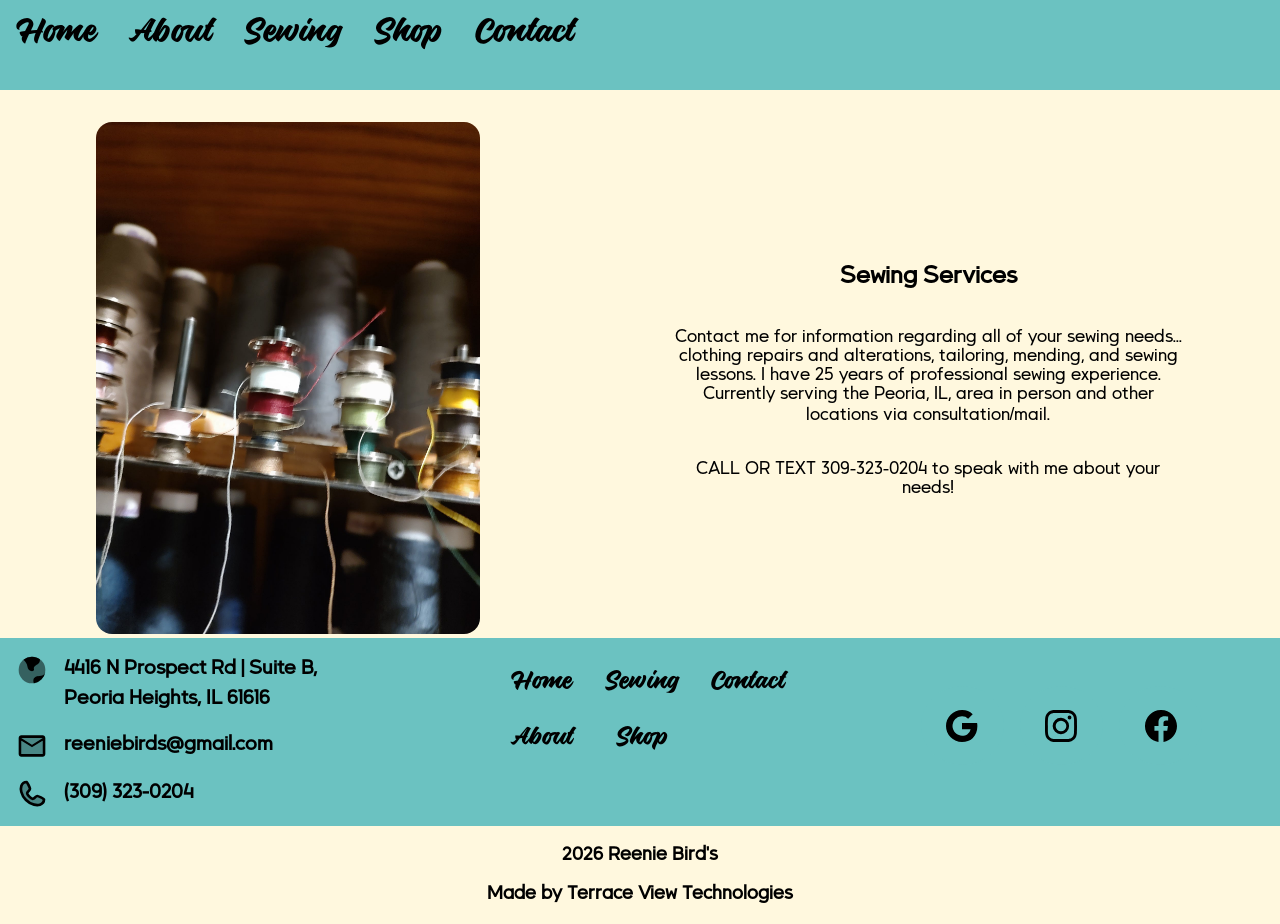
<file: sewing.html>
<!DOCTYPE html>
<html lang="en">
<head>
    <meta charset="UTF-8">
    <meta name="viewport" content="width=device-width, initial-scale=1.0">
    <title>Sewing</title>
    <link rel="stylesheet" href="output.css">
</head>
<body>
    <section class="nav" id="navbar">
        <a href="index.html">Home</a>
        <a href="about.html">About</a>
        <a href="sewing.html">Sewing</a>
        <a href="shop.html">Shop</a>
        <a href="contact.html">Contact</a>
        <a class="icon" onclick="myFunction()">
            <svg xmlns="http://www.w3.org/2000/svg" width="16" height="16" fill="currentColor" class="bi bi-list"
                viewBox="0 0 16 16">
                <path fill-rule="evenodd"
                    d="M2.5 12a.5.5 0 0 1 .5-.5h10a.5.5 0 0 1 0 1H3a.5.5 0 0 1-.5-.5m0-4a.5.5 0 0 1 .5-.5h10a.5.5 0 0 1 0 1H3a.5.5 0 0 1-.5-.5m0-4a.5.5 0 0 1 .5-.5h10a.5.5 0 0 1 0 1H3a.5.5 0 0 1-.5-.5" />
            </svg>
        </a>
    </section>
    <h1 class="sew-header-mobile">Sewing Services</h1>
    <section class="image-text">
        <div class="image">
        <img src="images/spools.jpeg"> 
        </div>
        <div class="text">
        <h1 class="sew-header-desktop">Sewing Services</h1>
        <p>Contact me for information regarding all of your sewing needs... clothing repairs and alterations, tailoring, mending, and sewing lessons. I have 25 years of professional sewing experience. Currently serving the Peoria, IL, area in person and other locations via consultation/mail. </p>
        <p>CALL OR TEXT 309-323-0204 to speak with me about your needs!</p> 
    </div>
    </section>
    <section class="footer">
        <div class="footer-left" style="margin-left: 1rem;">
            <div style="display: flex; margin-bottom: 1rem;">
                <svg xmlns="http://www.w3.org/2000/svg" width="32px" height="32px" style="margin-right: 1rem;" viewBox="0 0 24 24"><title xmlns="">earth-bold-duotone</title><circle cx="12" cy="12" r="10" fill="currentColor" opacity=".5"/><path fill="currentColor" d="M8.575 9.447C8.388 7.363 6.781 5.421 6 4.711l-.43-.37A9.96 9.96 0 0 1 12 2c2.214 0 4.26.72 5.916 1.936c.234.711-.212 2.196-.68 2.906c-.17.257-.554.577-.976.88c-.95.683-2.15 1.02-2.76 2.278a1.42 1.42 0 0 0-.083 1.016c.06.22.1.459.1.692c.002.755-.762 1.3-1.517 1.292c-1.964-.021-3.25-1.604-3.425-3.553m4.862 8.829c.988-1.862 4.281-1.862 4.281-1.862c3.432-.036 3.896-2.12 4.206-3.173a10.006 10.006 0 0 1-8.535 8.664c-.323-.68-.705-2.21.048-3.629"/></svg>
            <a href="https://www.google.com/maps/place/Reenie+Bird's+Alterations+and+Repairs%2FReenie+Bird's+Clothing+and+Gifts/@40.7404541,-89.5753849,17z/data=!3m1!4b1!4m6!3m5!1s0x808430a72eebaa35:0xdec595562383ec9b!8m2!3d40.7404541!4d-89.57281!16s%2Fg%2F11bwmffggb?entry=ttu&g_ep=EgoyMDI2MDMyMy4xIKXMDSoASAFQAw%3D%3D" class="cs-link">
                4416 N Prospect Rd | Suite B, <br>Peoria Heights, IL 61616
            </a>
            </div>
            <div style="display: flex; margin-bottom: 1rem;">
                <svg xmlns="http://www.w3.org/2000/svg" width="32px" height="32px" style="margin-right: 1rem;" viewBox="0 0 24 24"><title xmlns="">twotone-mail</title><path fill="currentColor" d="M20 6H4l8 4.99zM4 8v10h16V8l-8 5z" opacity=".3"/><path fill="currentColor" d="M20 4H4c-1.1 0-2 .9-2 2v12c0 1.1.9 2 2 2h16c1.1 0 2-.9 2-2V6c0-1.1-.9-2-2-2m0 2l-8 4.99L4 6zm0 12H4V8l8 5l8-5z"/></svg>
            <a href="mailto:reeniebirds@gmail.com" class="cs-link"> reeniebirds@gmail.com</a>
            </div>
            <div style="display: flex; margin-bottom: 1rem;">
                <svg xmlns="http://www.w3.org/2000/svg" width="32px" height="32px" style="margin-right: 1rem;" viewBox="0 0 24 24"><title xmlns="">phone-twotone</title><path fill="currentColor" fill-opacity="0" stroke="currentColor" stroke-dasharray="62" stroke-linecap="round" stroke-linejoin="round" stroke-width="2" d="M8 3c0.5 0 2.5 4.5 2.5 5c0 1 -1.5 2 -2 3c-0.5 1 0.5 2 1.5 3c0.39 0.39 2 2 3 1.5c1 -0.5 2 -2 3 -2c0.5 0 5 2 5 2.5c0 2 -1.5 3.5 -3 4c-1.5 0.5 -2.5 0.5 -4.5 0c-2 -0.5 -3.5 -1 -6 -3.5c-2.5 -2.5 -3 -4 -3.5 -6c-0.5 -2 -0.5 -3 0 -4.5c0.5 -1.5 2 -3 4 -3Z"><animate fill="freeze" attributeName="stroke-dashoffset" dur="0.6s" values="62;0"/><animate fill="freeze" attributeName="fill-opacity" begin="0.7s" dur="0.15s" to=".3"/></path></svg>
            <a href="tel:309-323-0204" class="cs-link">(309) 323-0204</a>
            </div>
        </div>
        <div class="footer-center">
        <div class="footer-col">
        <a href="index.html">Home</a>
        <a href="about.html">About</a>
        </div>
        <div class="footer-col">
        <a href="sewing.html">Sewing</a>
        <a href="shop.html">Shop</a>
        </div>
        <div class="footer-col">
        <a href="contact.html">Contact</a>
        </div>
        </div>
        <div class="footer-right">
          <div class="footer-col">
            <a
              class="cs-social-link"
              aria-label="visit google profile"
              href="https://maps.app.goo.gl/Jky63LUrPMNqRnny6"
            >
              <svg
                xmlns="http://www.w3.org/2000/svg"
                width="32"
                height="32"
                class="bi bi-google"
                viewBox="0 0 16 16"
              >
                <path
                  d="M15.545 6.558a9.4 9.4 0 0 1 .139 1.626c0 2.434-.87 4.492-2.384 5.885h.002C11.978 15.292 10.158 16 8 16A8 8 0 1 1 8 0a7.7 7.7 0 0 1 5.352 2.082l-2.284 2.284A4.35 4.35 0 0 0 8 3.166c-2.087 0-3.86 1.408-4.492 3.304a4.8 4.8 0 0 0 0 3.063h.003c.635 1.893 2.405 3.301 4.492 3.301 1.078 0 2.004-.276 2.722-.764h-.003a3.7 3.7 0 0 0 1.599-2.431H8v-3.08z"
                />
              </svg>
            </a>
          </div>
          <div class="footer-col">
            <a
              class="cs-social-link"
              aria-label="visit instagram profile"
              href="http://instagram.com/reeniebirds"
            >
              <svg
                xmlns="http://www.w3.org/2000/svg"
                width="32"
                height="32"
                class="bi bi-instagram"
                viewBox="0 0 16 16"
              >
                <path
                  d="M8 0C5.829 0 5.556.01 4.703.048 3.85.088 3.269.222 2.76.42a3.9 3.9 0 0 0-1.417.923A3.9 3.9 0 0 0 .42 2.76C.222 3.268.087 3.85.048 4.7.01 5.555 0 5.827 0 8.001c0 2.172.01 2.444.048 3.297.04.852.174 1.433.372 1.942.205.526.478.972.923 1.417.444.445.89.719 1.416.923.51.198 1.09.333 1.942.372C5.555 15.99 5.827 16 8 16s2.444-.01 3.298-.048c.851-.04 1.434-.174 1.943-.372a3.9 3.9 0 0 0 1.416-.923c.445-.445.718-.891.923-1.417.197-.509.332-1.09.372-1.942C15.99 10.445 16 10.173 16 8s-.01-2.445-.048-3.299c-.04-.851-.175-1.433-.372-1.941a3.9 3.9 0 0 0-.923-1.417A3.9 3.9 0 0 0 13.24.42c-.51-.198-1.092-.333-1.943-.372C10.443.01 10.172 0 7.998 0zm-.717 1.442h.718c2.136 0 2.389.007 3.232.046.78.035 1.204.166 1.486.275.373.145.64.319.92.599s.453.546.598.92c.11.281.24.705.275 1.485.039.843.047 1.096.047 3.231s-.008 2.389-.047 3.232c-.035.78-.166 1.203-.275 1.485a2.5 2.5 0 0 1-.599.919c-.28.28-.546.453-.92.598-.28.11-.704.24-1.485.276-.843.038-1.096.047-3.232.047s-2.39-.009-3.233-.047c-.78-.036-1.203-.166-1.485-.276a2.5 2.5 0 0 1-.92-.598 2.5 2.5 0 0 1-.6-.92c-.109-.281-.24-.705-.275-1.485-.038-.843-.046-1.096-.046-3.233s.008-2.388.046-3.231c.036-.78.166-1.204.276-1.486.145-.373.319-.64.599-.92s.546-.453.92-.598c.282-.11.705-.24 1.485-.276.738-.034 1.024-.044 2.515-.045zm4.988 1.328a.96.96 0 1 0 0 1.92.96.96 0 0 0 0-1.92m-4.27 1.122a4.109 4.109 0 1 0 0 8.217 4.109 4.109 0 0 0 0-8.217m0 1.441a2.667 2.667 0 1 1 0 5.334 2.667 2.667 0 0 1 0-5.334"
                />
              </svg>
            </a>
          </div>
          <div class="footer-col">
            <a
              class="cs-social-link"
              aria-label="visit facebook profile"
              href="https://facebook.com/reeniebirds"
            >
              <svg
                xmlns="http://www.w3.org/2000/svg"
                width="32"
                height="32"
                class="bi bi-facebook"
                viewBox="0 0 16 16"
              >
                <path
                  d="M16 8.049c0-4.446-3.582-8.05-8-8.05C3.58 0-.002 3.603-.002 8.05c0 4.017 2.926 7.347 6.75 7.951v-5.625h-2.03V8.05H6.75V6.275c0-2.017 1.195-3.131 3.022-3.131.876 0 1.791.157 1.791.157v1.98h-1.009c-.993 0-1.303.621-1.303 1.258v1.51h2.218l-.354 2.326H9.25V16c3.824-.604 6.75-3.934 6.75-7.951"
                />
              </svg>
            </a>
          </div>
        </div>
      </section>
    <section style="text-align: center">
      <h3>2026 Reenie Bird's</h3>
      <h3>Made by Terrace View Technologies</h3>
    </section>
    <script src="script.js"></script>
</body>
</html>
</file>
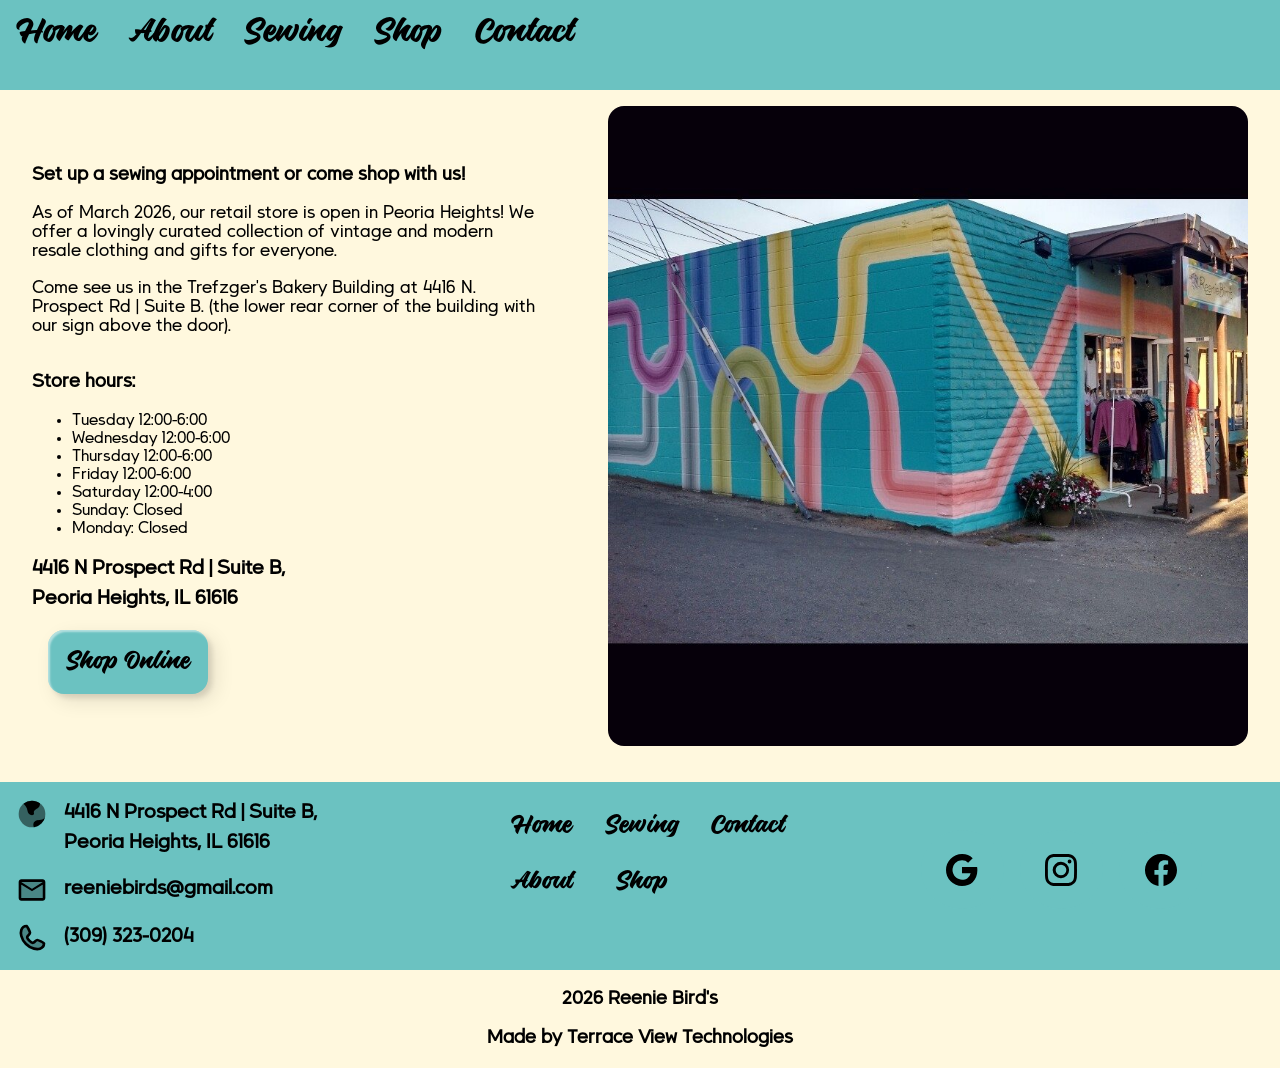
<file: shop.html>
<!DOCTYPE html>
<html lang="en">
<head>
    <meta charset="UTF-8">
    <meta name="viewport" content="width=device-width, initial-scale=1.0">
    <title>Shop</title>
    <link rel="stylesheet" href="output.css">
</head>
<body>
    <section class="nav" id="navbar">
        <a href="index.html">Home</a>
        <a href="about.html">About</a>
        <a href="sewing.html">Sewing</a>
        <a href="shop.html">Shop</a>
        <a href="contact.html">Contact</a>
        <a class="icon" onclick="myFunction()">
            <svg xmlns="http://www.w3.org/2000/svg" width="16" height="16" fill="currentColor" class="bi bi-list"
                viewBox="0 0 16 16">
                <path fill-rule="evenodd"
                    d="M2.5 12a.5.5 0 0 1 .5-.5h10a.5.5 0 0 1 0 1H3a.5.5 0 0 1-.5-.5m0-4a.5.5 0 0 1 .5-.5h10a.5.5 0 0 1 0 1H3a.5.5 0 0 1-.5-.5m0-4a.5.5 0 0 1 .5-.5h10a.5.5 0 0 1 0 1H3a.5.5 0 0 1-.5-.5" />
            </svg>
        </a>
    </section>

    <section class="text-image">
        <div class="text-shop">
    <section class="top">
        <h1>Set up a sewing appointment or come shop with us!</h1>
        <p>As of March 2026, our retail store is open in Peoria Heights! We offer a lovingly curated collection of vintage and modern resale clothing and gifts for everyone.</p>
            <p>Come see us in the Trefzger's Bakery Building at 4416 N. Prospect Rd | Suite B. (the lower rear corner of the building with our sign above the door).</p>
    </section>
    <section class="hours">
        <h3>Store hours:</h3>
        <ul>
    <li>Tuesday 12:00-6:00</li>
    <li>Wednesday 12:00-6:00</li>
    <li>Thursday 12:00-6:00</li>
    <li>Friday 12:00-6:00</li>
    <li>Saturday 12:00-4:00</li>
    <li>Sunday: Closed</li>
    <li>Monday: Closed</li>
    </ul>
    </section>

    <section class="map">

        <a href="https://www.google.com/maps/place/Reenie+Bird's+Alterations+and+Repairs%2FReenie+Bird's+Clothing+and+Gifts/@40.7404541,-89.5753849,17z/data=!3m1!4b1!4m6!3m5!1s0x808430a72eebaa35:0xdec595562383ec9b!8m2!3d40.7404541!4d-89.57281!16s%2Fg%2F11bwmffggb?entry=ttu&g_ep=EgoyMDI2MDMyMy4xIKXMDSoASAFQAw%3D%3D" class="cs-link">
                4416 N Prospect Rd | Suite B, <br>Peoria Heights, IL 61616
            </a>
    </section>
    <a href="https://poshmark.com/closet/reeniebirds"><button class="card-button btn-4">
                Shop Online
            </button></a>

            </div>
            <div class="image">
                <img src="images/rb super graphics.jpg">

            </div>
    </section>

            <section class="footer">
        <div class="footer-left" style="margin-left: 1rem;">
            <div style="display: flex; margin-bottom: 1rem;">
                <svg xmlns="http://www.w3.org/2000/svg" width="32px" height="32px" style="margin-right: 1rem;" viewBox="0 0 24 24"><title xmlns="">earth-bold-duotone</title><circle cx="12" cy="12" r="10" fill="currentColor" opacity=".5"/><path fill="currentColor" d="M8.575 9.447C8.388 7.363 6.781 5.421 6 4.711l-.43-.37A9.96 9.96 0 0 1 12 2c2.214 0 4.26.72 5.916 1.936c.234.711-.212 2.196-.68 2.906c-.17.257-.554.577-.976.88c-.95.683-2.15 1.02-2.76 2.278a1.42 1.42 0 0 0-.083 1.016c.06.22.1.459.1.692c.002.755-.762 1.3-1.517 1.292c-1.964-.021-3.25-1.604-3.425-3.553m4.862 8.829c.988-1.862 4.281-1.862 4.281-1.862c3.432-.036 3.896-2.12 4.206-3.173a10.006 10.006 0 0 1-8.535 8.664c-.323-.68-.705-2.21.048-3.629"/></svg>
            <a href="https://www.google.com/maps/place/Reenie+Bird's+Alterations+and+Repairs%2FReenie+Bird's+Clothing+and+Gifts/@40.7404541,-89.5753849,17z/data=!3m1!4b1!4m6!3m5!1s0x808430a72eebaa35:0xdec595562383ec9b!8m2!3d40.7404541!4d-89.57281!16s%2Fg%2F11bwmffggb?entry=ttu&g_ep=EgoyMDI2MDMyMy4xIKXMDSoASAFQAw%3D%3D" class="cs-link">
                4416 N Prospect Rd | Suite B, <br>Peoria Heights, IL 61616
            </a>
            </div>
            <div style="display: flex; margin-bottom: 1rem;">
                <svg xmlns="http://www.w3.org/2000/svg" width="32px" height="32px" style="margin-right: 1rem;" viewBox="0 0 24 24"><title xmlns="">twotone-mail</title><path fill="currentColor" d="M20 6H4l8 4.99zM4 8v10h16V8l-8 5z" opacity=".3"/><path fill="currentColor" d="M20 4H4c-1.1 0-2 .9-2 2v12c0 1.1.9 2 2 2h16c1.1 0 2-.9 2-2V6c0-1.1-.9-2-2-2m0 2l-8 4.99L4 6zm0 12H4V8l8 5l8-5z"/></svg>
            <a href="mailto:reeniebirds@gmail.com" class="cs-link"> reeniebirds@gmail.com</a>
            </div>
            <div style="display: flex; margin-bottom: 1rem;">
                <svg xmlns="http://www.w3.org/2000/svg" width="32px" height="32px" style="margin-right: 1rem;" viewBox="0 0 24 24"><title xmlns="">phone-twotone</title><path fill="currentColor" fill-opacity="0" stroke="currentColor" stroke-dasharray="62" stroke-linecap="round" stroke-linejoin="round" stroke-width="2" d="M8 3c0.5 0 2.5 4.5 2.5 5c0 1 -1.5 2 -2 3c-0.5 1 0.5 2 1.5 3c0.39 0.39 2 2 3 1.5c1 -0.5 2 -2 3 -2c0.5 0 5 2 5 2.5c0 2 -1.5 3.5 -3 4c-1.5 0.5 -2.5 0.5 -4.5 0c-2 -0.5 -3.5 -1 -6 -3.5c-2.5 -2.5 -3 -4 -3.5 -6c-0.5 -2 -0.5 -3 0 -4.5c0.5 -1.5 2 -3 4 -3Z"><animate fill="freeze" attributeName="stroke-dashoffset" dur="0.6s" values="62;0"/><animate fill="freeze" attributeName="fill-opacity" begin="0.7s" dur="0.15s" to=".3"/></path></svg>
            <a href="tel:309-323-0204" class="cs-link">(309) 323-0204</a>
            </div>
        </div>
        <div class="footer-center">
        <div class="footer-col">
        <a href="index.html">Home</a>
        <a href="about.html">About</a>
        </div>
        <div class="footer-col">
        <a href="sewing.html">Sewing</a>
        <a href="shop.html">Shop</a>
        </div>
        <div class="footer-col">
        <a href="contact.html">Contact</a>
        </div>
        </div>
        <div class="footer-right">
          <div class="footer-col">
            <a
              class="cs-social-link"
              aria-label="visit google profile"
              href="https://maps.app.goo.gl/Jky63LUrPMNqRnny6"
            >
              <svg
                xmlns="http://www.w3.org/2000/svg"
                width="32"
                height="32"
                class="bi bi-google"
                viewBox="0 0 16 16"
              >
                <path
                  d="M15.545 6.558a9.4 9.4 0 0 1 .139 1.626c0 2.434-.87 4.492-2.384 5.885h.002C11.978 15.292 10.158 16 8 16A8 8 0 1 1 8 0a7.7 7.7 0 0 1 5.352 2.082l-2.284 2.284A4.35 4.35 0 0 0 8 3.166c-2.087 0-3.86 1.408-4.492 3.304a4.8 4.8 0 0 0 0 3.063h.003c.635 1.893 2.405 3.301 4.492 3.301 1.078 0 2.004-.276 2.722-.764h-.003a3.7 3.7 0 0 0 1.599-2.431H8v-3.08z"
                />
              </svg>
            </a>
          </div>
          <div class="footer-col">
            <a
              class="cs-social-link"
              aria-label="visit instagram profile"
              href="http://instagram.com/reeniebirds"
            >
              <svg
                xmlns="http://www.w3.org/2000/svg"
                width="32"
                height="32"
                class="bi bi-instagram"
                viewBox="0 0 16 16"
              >
                <path
                  d="M8 0C5.829 0 5.556.01 4.703.048 3.85.088 3.269.222 2.76.42a3.9 3.9 0 0 0-1.417.923A3.9 3.9 0 0 0 .42 2.76C.222 3.268.087 3.85.048 4.7.01 5.555 0 5.827 0 8.001c0 2.172.01 2.444.048 3.297.04.852.174 1.433.372 1.942.205.526.478.972.923 1.417.444.445.89.719 1.416.923.51.198 1.09.333 1.942.372C5.555 15.99 5.827 16 8 16s2.444-.01 3.298-.048c.851-.04 1.434-.174 1.943-.372a3.9 3.9 0 0 0 1.416-.923c.445-.445.718-.891.923-1.417.197-.509.332-1.09.372-1.942C15.99 10.445 16 10.173 16 8s-.01-2.445-.048-3.299c-.04-.851-.175-1.433-.372-1.941a3.9 3.9 0 0 0-.923-1.417A3.9 3.9 0 0 0 13.24.42c-.51-.198-1.092-.333-1.943-.372C10.443.01 10.172 0 7.998 0zm-.717 1.442h.718c2.136 0 2.389.007 3.232.046.78.035 1.204.166 1.486.275.373.145.64.319.92.599s.453.546.598.92c.11.281.24.705.275 1.485.039.843.047 1.096.047 3.231s-.008 2.389-.047 3.232c-.035.78-.166 1.203-.275 1.485a2.5 2.5 0 0 1-.599.919c-.28.28-.546.453-.92.598-.28.11-.704.24-1.485.276-.843.038-1.096.047-3.232.047s-2.39-.009-3.233-.047c-.78-.036-1.203-.166-1.485-.276a2.5 2.5 0 0 1-.92-.598 2.5 2.5 0 0 1-.6-.92c-.109-.281-.24-.705-.275-1.485-.038-.843-.046-1.096-.046-3.233s.008-2.388.046-3.231c.036-.78.166-1.204.276-1.486.145-.373.319-.64.599-.92s.546-.453.92-.598c.282-.11.705-.24 1.485-.276.738-.034 1.024-.044 2.515-.045zm4.988 1.328a.96.96 0 1 0 0 1.92.96.96 0 0 0 0-1.92m-4.27 1.122a4.109 4.109 0 1 0 0 8.217 4.109 4.109 0 0 0 0-8.217m0 1.441a2.667 2.667 0 1 1 0 5.334 2.667 2.667 0 0 1 0-5.334"
                />
              </svg>
            </a>
          </div>
          <div class="footer-col">
            <a
              class="cs-social-link"
              aria-label="visit facebook profile"
              href="https://facebook.com/reeniebirds"
            >
              <svg
                xmlns="http://www.w3.org/2000/svg"
                width="32"
                height="32"
                class="bi bi-facebook"
                viewBox="0 0 16 16"
              >
                <path
                  d="M16 8.049c0-4.446-3.582-8.05-8-8.05C3.58 0-.002 3.603-.002 8.05c0 4.017 2.926 7.347 6.75 7.951v-5.625h-2.03V8.05H6.75V6.275c0-2.017 1.195-3.131 3.022-3.131.876 0 1.791.157 1.791.157v1.98h-1.009c-.993 0-1.303.621-1.303 1.258v1.51h2.218l-.354 2.326H9.25V16c3.824-.604 6.75-3.934 6.75-7.951"
                />
              </svg>
            </a>
          </div>
        </div>
      </section>
    <section style="text-align: center">
      <h3>2026 Reenie Bird's</h3>
      <h3>Made by Terrace View Technologies</h3>
    </section>
    <script src="script.js"></script>
</body>
</html>
</file>
<file: output.css>
@font-face {
  font-display: swap;
  font-family: "cass";
  font-style: normal;
  font-weight: 400;
  src: url("./fonts/J-Audio-Cassette.otf") format("opentype");
}
h1, h2, h3, p, li, a, label {
  font-family: "cass", sans-serif;
}

p {
  font-size: 1.1rem;
}

@font-face {
  font-display: swap;
  font-family: "heystone";
  font-style: normal;
  font-weight: 400;
  src: url("./fonts/heystone-typeface-oke.otf") format("opentype");
}
body {
  margin: 0;
  padding: 0;
  background-color: #FFF8DE;
}

.nav {
  overflow: hidden;
  background-color: #6BC2C1;
  width: 100vw;
  height: 10vh;
  display: flex;
}
.nav .icon {
  display: none;
}
.nav a {
  color: black;
  font-family: "heystone", sans-serif;
  text-align: center;
  padding: 14px 16px;
  text-decoration: none;
  font-size: 2rem;
  margin-top: auto;
  height: 100%;
}
.nav .icon {
  height: auto;
}
.nav a:hover {
  background-color: #f296bb;
}

.text-image {
  position: relative;
  color: black;
  text-align: center;
  display: flex;
  margin-top: 1rem;
  margin-bottom: 2rem;
}
.text-image .text {
  width: 40vw;
  display: flex;
  flex-direction: column;
  justify-content: center;
  margin: auto;
}
.text-image .text-shop {
  width: 40vw;
  text-align: start;
  margin: auto;
  width: 40vw;
  display: flex;
  flex-direction: column;
  justify-content: start;
}
.text-image .image {
  margin: auto;
}
.text-image .image img {
  width: 50vw;
  height: auto;
  border-radius: 1rem;
}

.sew-header-mobile {
  display: none;
}

.image-text {
  display: flex;
  color: black;
  text-align: center;
  margin-top: 2rem;
}
.image-text .text {
  width: 40vw;
  display: flex;
  flex-direction: column;
  justify-content: center;
  margin: auto;
}
.image-text .image {
  margin: auto;
}
.image-text .image img {
  width: 30vw;
  height: auto;
  border-radius: 1rem;
}

.wrap {
  overflow: hidden;
  position: relative;
}

.hero-background {
  opacity: 0.4;
  position: absolute;
  left: 0;
  top: 0;
  width: 100%;
  height: auto;
}

.cards {
  display: flex;
  justify-content: space-evenly;
  width: 100vw;
  position: relative;
  margin-bottom: 3rem;
}
.cards .card {
  display: flex;
  flex-direction: column;
  align-items: center;
  justify-content: center;
  border: 1px black solid;
  border-radius: 1rem;
  background-color: rgba(255, 248, 222, 0.5019607843);
  overflow: hidden;
  width: 30%;
}
.cards .card-img img {
  width: 100%;
  height: 50vh;
}
.cards .card-text {
  text-align: center;
}

.footer {
  overflow: hidden;
  width: 100vw;
  display: flex;
  position: relative;
  background-color: #6BC2C1;
  padding-top: 1rem;
}
.footer .footer-left {
  width: 33.3333333333vw;
  justify-content: flex-start;
}
.footer .footer-left img {
  width: 25vw;
}
.footer .footer-center {
  display: flex;
  justify-content: center;
  width: 33.3333333333vw;
}
.footer .footer-center a {
  color: black;
  font-family: "heystone", sans-serif;
  text-align: center;
  padding: 14px 16px;
  text-decoration: none;
  font-size: 1.5rem;
  align-self: center;
}
.footer .footer-right {
  display: flex;
  justify-content: center;
  width: 33.3333333333vw;
}
.footer .footer-col {
  display: flex;
  flex-direction: column;
}
.footer .footer-col a {
  color: black;
  font-family: "heystone", sans-serif;
  text-align: center;
  padding: 14px 16px;
  text-decoration: none;
  font-size: 1.5rem;
  align-self: center;
}
.footer .footer-col a:hover {
  background-color: #f296bb;
}
.footer .footer-col .cs-social-link {
  margin-top: 2rem;
  margin-right: 1rem;
}

@media only screen and (max-width: 700px) {
  .footer {
    display: flex;
    flex-direction: column;
    justify-items: center;
    align-items: center;
  }
  .footer .footer-left {
    width: 95vw;
    display: flex;
    flex-direction: column;
    align-items: center;
    margin-top: 1rem;
  }
  .footer .footer-left img {
    width: 80%;
    display: flex;
    justify-self: center;
  }
}
/*-- -------------------------- -->
<---          Contact           -->
<--- -------------------------- -*/
/* Mobile - 360px */
@media only screen and (min-width: 0rem) {
  .cs-container {
    width: 100%;
    /* changes to 1280px at desktop */
    max-width: 34.375rem;
    margin: auto;
    display: flex;
    flex-direction: column;
    justify-content: center;
    align-items: flex-start;
    gap: 3rem;
    margin-bottom: 2rem;
  }
  .cs-content {
    max-width: 32.625rem;
    text-align: left;
  }
  .cs-header {
    /* 13px - 16px */
    font-size: clamp(0.8125rem, 1.5vw, 1rem);
    line-height: 1.2em;
    text-transform: uppercase;
    letter-spacing: 0.1em;
    margin: 0 0 1rem 0;
    color: black;
    font-size: 1.25rem;
    display: block;
  }
  .cs-link {
    /* 16px - 20px */
    font-size: clamp(1rem, 2vw, 1.25rem);
    text-decoration: none;
    line-height: 1.5em;
    font-weight: 700;
    /* 16px - 32px */
    margin: 0 0 clamp(1rem, 2.5vw, 2rem);
    color: var(--headerColor);
    display: block;
  }
  .cs-link:hover {
    text-decoration: underline;
  }
  .cs-link:last-of-type {
    margin-bottom: 0;
  }
  .cs-social {
    /* 32px - 80px */
    margin-top: clamp(1rem, 6vw, 3rem);
    display: inline-flex;
    justify-content: flex-start;
    gap: 0.75rem;
  }
  .cs-social-link {
    /* 32px - 52px */
    width: clamp(2rem, 4vw, 3.25rem);
    height: clamp(2rem, 4vw, 3.25rem);
    background-color: #6BC2C1;
    border-radius: 50%;
    display: flex;
    justify-content: center;
    align-items: center;
    position: relative;
    z-index: 1;
    transition: transform 0.3s, background-color 0.3s;
  }
  .cs-social-link:hover {
    background-color: #f296bb;
    transform: translateY(-0.1875rem);
  }
  .cs-social-img {
    /* 14px - 24px */
    height: clamp(0.875rem, 2vw, 1.5rem);
    width: auto;
    display: block;
  }
  #cs-form-490 {
    width: 100%;
    max-width: 40.625rem;
    /* 32px - 40px */
    margin-bottom: clamp(2rem, 5.3vw, 2.5rem);
    /* 20px - 40px */
    padding: clamp(1.25rem, 4.5vw, 2.5rem);
    /* prevents padding from affecting width and height */
    box-sizing: border-box;
    border: 1px solid #dad9e3;
    border-radius: 1rem;
  }
  .cs-label {
    /* 14px - 16px */
    font-size: clamp(0.875rem, 1.3vw, 1rem);
    line-height: 1.5em;
    font-weight: 700;
    /* 16px - 20px */
    margin-bottom: clamp(1rem, 1em, 1.25rem);
    font-size: 1.2rem;
    color: var(--headerColor);
    display: flex;
    justify-content: center;
    align-items: flex-start;
    flex-direction: column;
  }
  .cs-label-message {
    /* 32px - 40px */
    margin-bottom: clamp(2rem, 4.5vw, 2.5rem);
    font-size: 1.2rem;
  }
  .cs-input,
  textarea {
    font-size: 1rem;
    width: 100%;
    height: 4rem;
    margin-top: 0.25rem;
    padding-left: 1.25rem;
    /* set transparent border so on hover border doesn't make it glitch */
    border: 1px solid transparent;
    border-bottom: 1px solid #b4b2c7;
    /* prevents border & padding from affecting height */
    box-sizing: border-box;
    transition: border 0.3s;
  }
  .cs-input:hover,
  textarea:hover {
    border: 1px solid var(--primary);
  }
  .cs-input::placeholder,
  textarea::placeholder {
    color: #7d799c;
  }
  textarea {
    font-family: inherit;
    margin: 0;
    padding-top: 1.25rem;
    min-height: 7.5rem;
  }
  .cs-button-solid {
    font-size: 1rem;
    /* 46px - 56px */
    line-height: clamp(2.875em, 5.5vw, 3.5em);
    text-decoration: none;
    font-weight: 700;
    text-align: center;
    margin: auto;
    width: 100%;
    color: #fff;
    padding: 0 1.5rem;
    background-color: var(--primary);
    border: none;
    border-radius: 0.5rem;
    display: inline-block;
    position: relative;
    z-index: 1;
    /* prevents padding from adding to the width */
    box-sizing: border-box;
  }
  .cs-button-solid:before {
    content: "";
    position: absolute;
    height: 100%;
    width: 0%;
    background: #000;
    opacity: 1;
    top: 0;
    left: 0;
    z-index: -1;
    border-radius: 0.5rem;
    transition: width 0.3s;
  }
  .cs-button-solid:hover {
    cursor: pointer;
  }
  .cs-button-solid:hover:before {
    width: 100%;
  }
}
/* Tablet - 700px */
@media only screen and (min-width: 43rem) {
  #cs-contact-490 .cs-container {
    max-width: 80rem;
    flex-direction: row;
    justify-content: space-between;
  }
  #cs-contact-490 .cs-content {
    width: 40%;
    /* pushes it to the right */
    order: 2;
    flex: none;
  }
  #cs-contact-490 #cs-form-490 {
    margin: 0;
  }
}
.card-button {
  width: 10rem;
  height: 4rem;
  color: #000000;
  border-radius: 1rem;
  padding: 10px 25px;
  font-family: "heystone", sans-serif;
  font-size: 1.5rem;
  background: transparent;
  cursor: pointer;
  transition: all 0.3s ease;
  position: relative;
  display: inline-block;
  box-shadow: inset 2px 2px 2px 0px rgba(255, 255, 255, 0.5), 7px 7px 20px 0px rgba(0, 0, 0, 0.1), 4px 4px 5px 0px rgba(0, 0, 0, 0.1);
  outline: none;
  margin: 1rem;
}

.btn-4 {
  background-color: #6BC2C1;
  line-height: 42px;
  padding: 0;
  border: none;
}

.btn-4:hover {
  background-color: #f296bb;
}

.btn-4 span {
  position: relative;
  display: block;
  width: 100%;
  height: 100%;
}

.btn-4:before,
.btn-4:after {
  position: absolute;
  content: "";
  right: 0;
  top: 0;
  box-shadow: 4px 4px 6px 0 rgba(255, 255, 255, 0.9), -4px -4px 6px 0 rgba(116, 125, 136, 0.2), inset -4px -4px 6px 0 rgba(255, 255, 255, 0.9), inset 4px 4px 6px 0 rgba(116, 125, 136, 0.3);
  transition: all 0.3s ease;
}

.btn-4:before {
  height: 0%;
  width: 0.1px;
}

.btn-4:after {
  width: 0%;
  height: 0.1px;
}

.btn-4:hover:before {
  height: 100%;
}

.btn-4:hover:after {
  width: 100%;
}

.btn-4 span:before,
.btn-4 span:after {
  position: absolute;
  content: "";
  left: 0;
  bottom: 0;
  box-shadow: 4px 4px 6px 0 rgba(255, 255, 255, 0.9), -4px -4px 6px 0 rgba(116, 125, 136, 0.2), inset -4px -4px 6px 0 rgba(255, 255, 255, 0.9), inset 4px 4px 6px 0 rgba(116, 125, 136, 0.3);
  transition: all 0.3s ease;
}

.btn-4 span:before {
  width: 0.1px;
  height: 0%;
}

.btn-4 span:after {
  width: 0%;
  height: 0.1px;
}

.btn-4 span:hover:before {
  height: 100%;
}

.btn-4 span:hover:after {
  width: 100%;
}

@media screen and (max-width: 600px) {
  .nav {
    justify-content: space-between;
  }
  .nav a:not(:first-child) {
    display: none;
  }
  .nav a.icon {
    float: right;
    display: block;
  }
  .hero-background {
    opacity: 0.4;
    position: absolute;
    left: 0;
    top: 0;
    width: auto;
    height: 100%;
  }
  .sew-header-desktop {
    display: none;
  }
  .sew-header-mobile {
    display: block;
    text-align: center;
  }
  .text-image {
    position: relative;
    color: black;
    text-align: center;
    display: block;
    margin-top: 0.5rem;
  }
  .text-image .text {
    width: 95vw;
    text-align: center;
    margin: auto;
  }
  .text-image .image {
    margin: auto;
  }
  .text-image .image img {
    width: 95vw;
    height: auto;
    border-radius: 1rem;
  }
  .image-text {
    display: block;
    color: black;
    text-align: center;
    margin-top: 2rem;
  }
  .image-text .text {
    width: 95vw;
    margin: auto;
  }
  .image-text .image {
    margin: auto;
  }
  .image-text .image img {
    width: 95vw;
    height: auto;
    border-radius: 1rem;
  }
  .cards {
    display: block;
  }
  .cards .card {
    width: 95vw;
    margin: auto;
    margin-top: 1rem;
  }
}
/* The "responsive" class is added to the topnav with JavaScript when the user clicks on the icon. This class makes the topnav look good on small screens (display the links vertically instead of horizontally) */
@media screen and (max-width: 600px) {
  .nav.responsive {
    position: relative;
    display: flex;
    flex-direction: column;
    height: auto;
  }
  .nav.responsive a.icon {
    position: absolute;
    right: 0;
    top: 0;
  }
  .nav.responsive a {
    display: flex;
  }
}

/*# sourceMappingURL=output.css.map */
</file>
